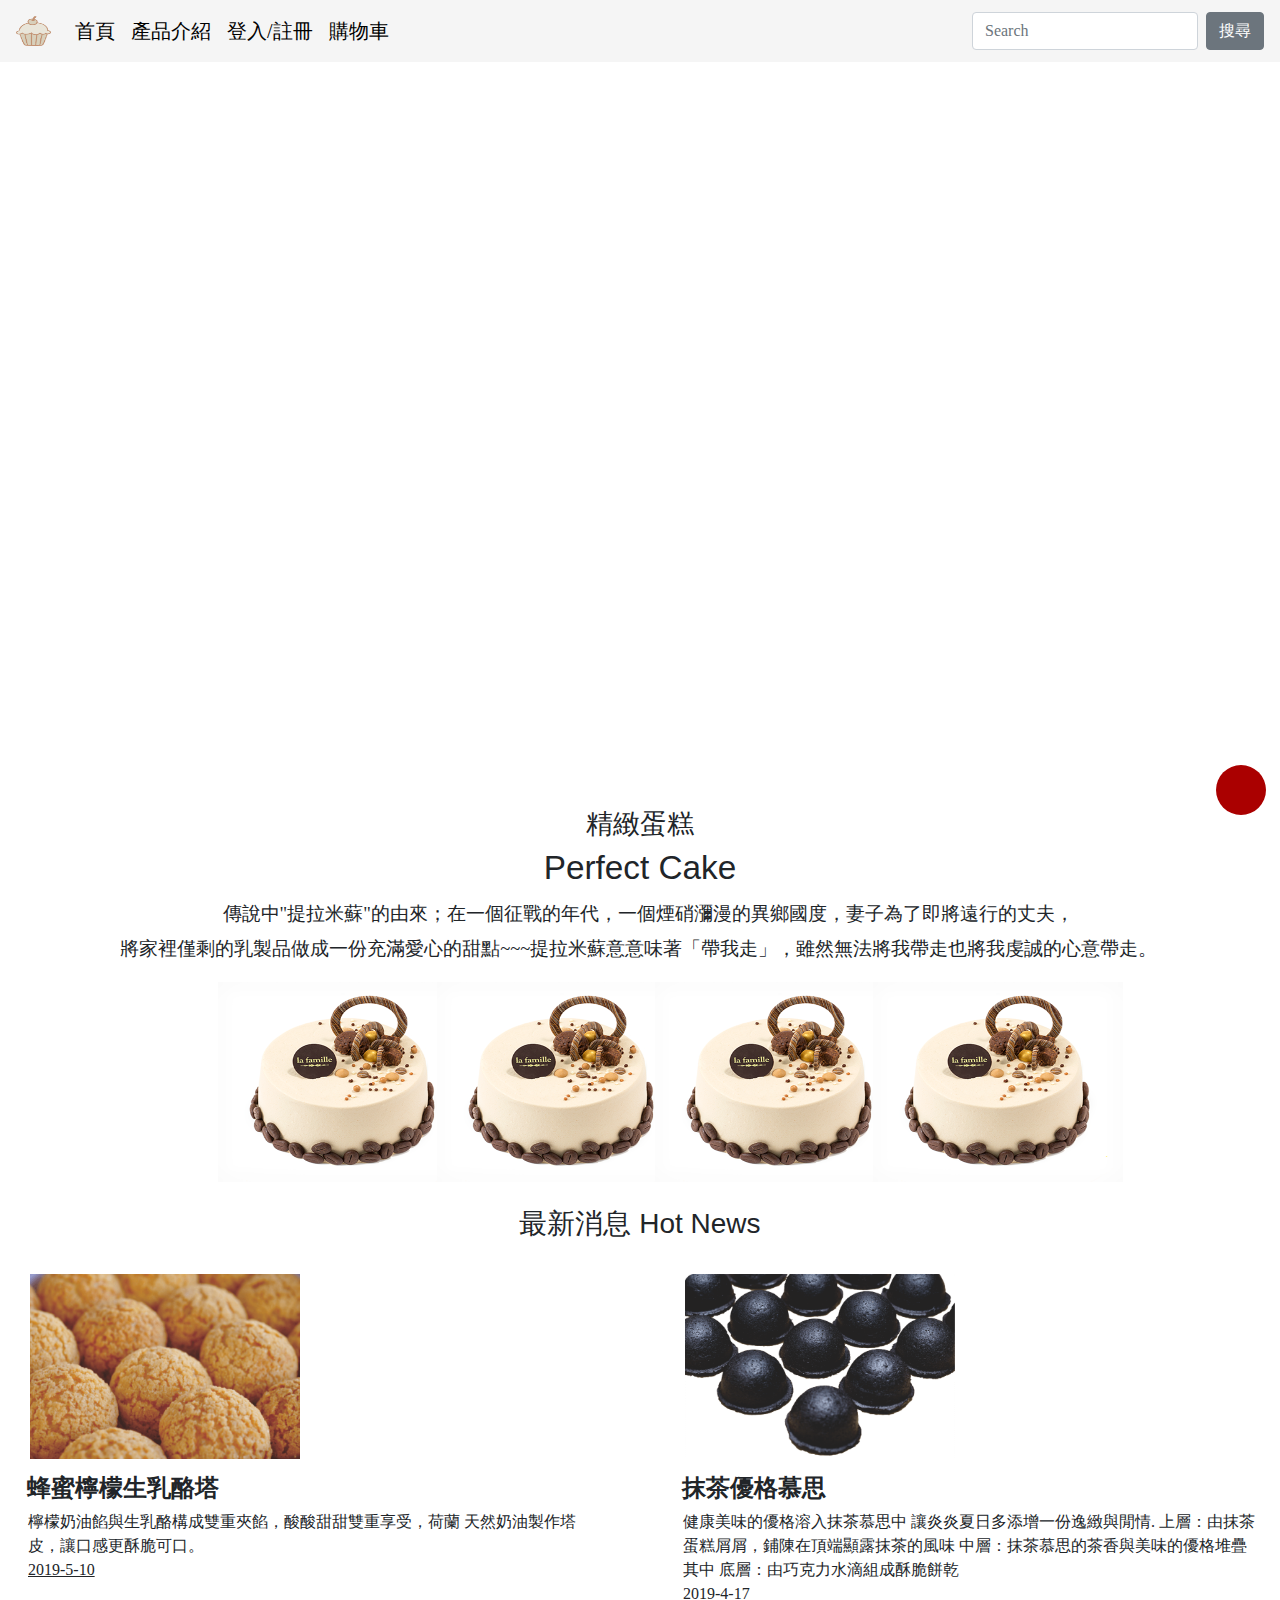
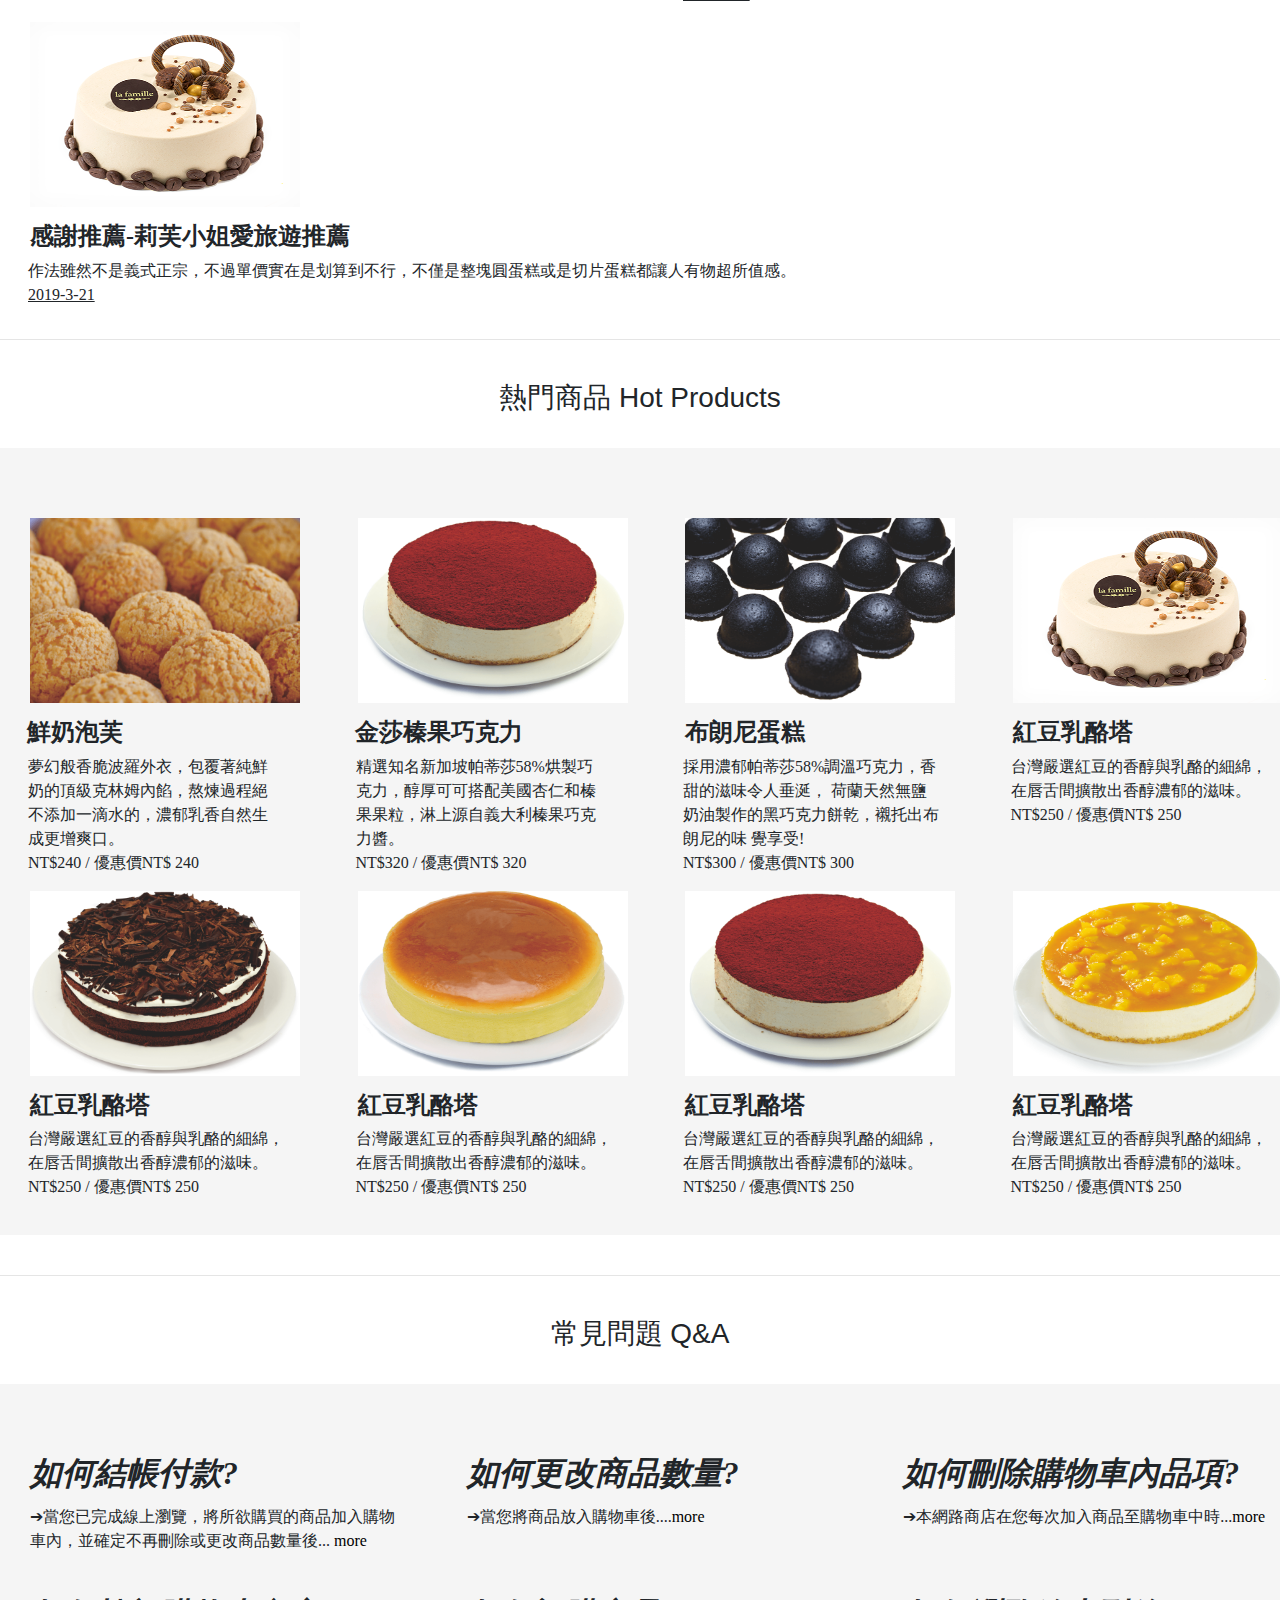
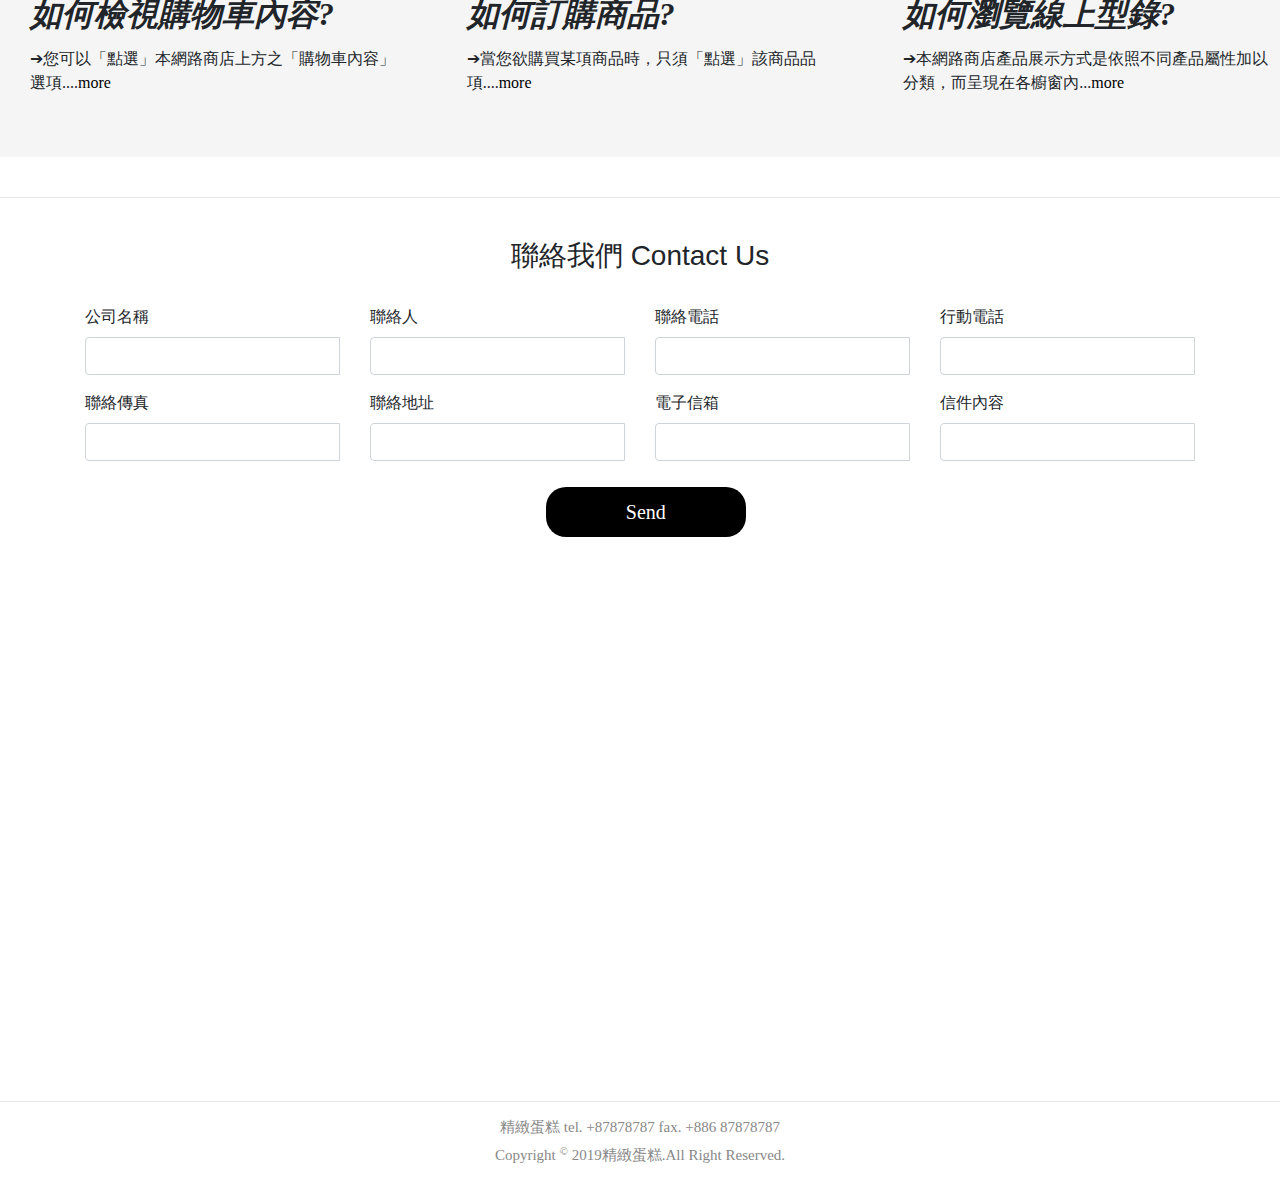
<file: index.html>
<! doctype html>
    <html>

    <head>
        <title>106AC1016</title>
        <meta charset="utf-8">
        <meta name="viewport" content="width=device-width, initial-scale=1">
        <link rel="stylesheet" href="https://use.fontawesome.com/releases/v5.8.2/css/all.css" integrity="sha384-oS3vJWv+0UjzBfQzYUhtDYW+Pj2yciDJxpsK1OYPAYjqT085Qq/1cq5FLXAZQ7Ay" crossorigin="anonymous">
        <script src="https://ajax.googleapis.com/ajax/libs/jquery/3.4.0/jquery.min.js"></script>
        <script src="https://maxcdn.bootstrapcdn.com/bootstrap/4.3.1/js/bootstrap.min.js"></script>
        <link rel="stylesheet" href="css/starter-template.css">
        <link rel="stylesheet" href="css/style.css">
        <link rel="stylesheet" href="https://stackpath.bootstrapcdn.com/bootstrap/4.3.1/css/bootstrap.min.css" integrity="sha384-ggOyR0iXCbMQv3Xipma34MD+dH/1fQ784/j6cY/iJTQUOhcWr7x9JvoRxT2MZw1T" crossorigin="anonymous">
        <link rel="stylesheet" href="css/bootstrap.min.css">
    </head>

    <style>

    </style>

    <body>


        <nav class="navbar navbar-expand-md navbar-dark bg-dark fixed-top">
            <a class="navbar-brand" href="index.html"><img src="img/cake_logo3.png" class="img2"></a>
            <button class="navbar-toggler" type="button" data-toggle="collapse" data-target="#navbarsExampleDefault" aria-controls="navbarsExampleDefault" aria-expanded="false" aria-label="Toggle navigation">
                <i class="fas fa-bars"></i>
            </button>

            <div class="collapse navbar-collapse" id="navbarsExampleDefault">
                <ul class="navbar-nav mr-auto ">
                    <li class="nav-item active">
                        <a class="nav-link" href="index.html">首頁</a>
                    </li>
                    
                    <li class="nav-item">
                        <a class="nav-link" href="page4.html">產品介紹</a>
                    </li>
                    <li class="nav-item">
                        <a class="nav-link" href="page2.html">登入/註冊</a>
                    </li>
                     <li class="nav-item">
                        <a class="nav-link" href="page3.html">購物車</a>
                    </li>
                </ul>
                <form class="form-inline my-2 my-lg-0">
                    <input class="form-control mr-sm-2" type="text" placeholder="Search" aria-label="Search">
                    <button class="btn btn-secondary my-2 my-sm-0" type="submit">搜尋</button>
                </form>
            </div>
        </nav>

        <div class="row">
            <div class="col-0 col-xs-3 col-sm-3 col-lg-0">

            </div>
            <div class="col-12 col-xs-6 col-sm-6 col-lg-0">
                <img src="img/Logo_00.png" class="img1">

            </div>
            <div class="col-0 col-xs-3 col-sm-3 col-lg-0">

            </div>
        </div>
        <hr />

        <div class="coverflow">
            <a href="index.html"><img src="img/ad1.png" width="100%" height="220"></a>
            <a href="index.html"><img src="img/ad2.png" width="100%" height="220"></a>
            <a href="index.html"><img src="img/ad3.png" width="100%" height="220"></a>
        </div>



        <div class="text01">
            <h1>精緻蛋糕</h1>
            <h2>Perfect Cake</h2>
            <p>&nbsp;&nbsp;&nbsp;&nbsp;&nbsp;傳說中"提拉米蘇"的由來；在一個征戰的年代，一個煙硝瀰漫的異鄉國度，妻子為了即將遠行的丈夫，<br>&nbsp;將家裡僅剩的乳製品做成一份充滿愛心的甜點~~~提拉米蘇意意味著「帶我走」，雖然無法將我帶走也將我虔誠的心意帶走。</p>
        </div>

        <div class="container_fluid">
            <div class="row row_001">
                <div class="col-xs-0 col-sm-0 col-lg-2"></div>
                <div class="col-6 col-sm-4 col-lg-2"><img src="img/cake_02.png" width="250" height="200"></div>
                <div class="col-6 col-sm-4 col-lg-2"><img src="img/cake_02.png" width="250" height="200"></div>
                <div class="col-6 col-sm-4 col-lg-2"><img src="img/cake_02.png" width="250" height="200"></div>
                <div class="col-6 col-sm-0 col-lg-2"><img src="img/cake_02.png" width="250" height="200"></div>
                <div class="col-0 col-sm-0 col-lg-0"></div>
            </div>
        </div>
        <div class="text02">
            <h1>最新消息 Hot News</h1>

        </div>
        <div class="container_fluid">
            <div class="row">
                <div class="col-xs-0 col-sm-0 col-lg-0"></div>
                <div class="col-6 col-sm-4 col-lg-6 grid01"><a href="index.html"><img src="img/cake_03.png" width="220" height="180"></a>
                    <h3>&nbsp;&nbsp;蜂蜜檸檬生乳酪塔</h3>
                    <p>檸檬奶油餡與生乳酪構成雙重夾餡，酸酸甜甜雙重享受，荷蘭 天然奶油製作塔皮，讓口感更酥脆可口。<br><u>2019-5-10</u></p>
                </div>
                <div class="col-6 col-sm-4 col-lg-6 grid02"><a href="index.html"><img src="img/cake_04.png" width="220" height="180"></a>
                    <h3>&nbsp;&nbsp;抹茶優格慕思</h3>
                    <p>健康美味的優格溶入抹茶慕思中 讓炎炎夏日多添增一份逸緻與閒情. 上層：由抹茶蛋糕屑屑，鋪陳在頂端顯露抹茶的風味 中層：抹茶慕思的茶香與美味的優格堆疊其中 底層：由巧克力水滴組成酥脆餅乾<br><u>2019-4-17</u></p>
                </div>
                <div class="col-6 col-sm-4 col-lg-12 grid03"><a href="index.html"><img src="img/cake_02.png" width="220" height="180"></a>
                    <h3>感謝推薦-莉芙小姐愛旅遊推薦</h3>
                    <p>作法雖然不是義式正宗，不過單價實在是划算到不行，不僅是整塊圓蛋糕或是切片蛋糕都讓人有物超所值感。<br><u>2019-3-21</u></p>
                </div>
                <div class="col-6 col-sm-0 col-lg-0 grid03"></div>

            </div>
        </div>
        <hr />
        <div class="text02">
            <h1>熱門商品 Hot Products</h1>

        </div>

        <div class="container_fluid fluid_01">
            <div class="row row_01">
                <div class="col-xs-0 col-sm-0 col-lg-0"></div>

                <div class="col-12 col-sm-6   col-lg-3 grid01"><a href="index.html"><img src="img/cake_03.png" width="450" height="350"></a>
                    <h3>&nbsp;&nbsp;鮮奶泡芙</h3>
                    <p>夢幻般香脆波羅外衣，包覆著純鮮奶的頂級克林姆內餡，熬煉過程絕不添加一滴水的，濃郁乳香自然生成更增爽口。<br>NT$240 / 優惠價NT$ 240</p>
                </div>
                <div class="col-12 col-sm-6  col-lg-3 grid02"><a href="index.html"><img src="img/cake_05.png" width="450" height="350"></a>
                    <h3>&nbsp;&nbsp;金莎榛果巧克力</h3>
                    <p>精選知名新加坡帕蒂莎58%烘製巧克力，醇厚可可搭配美國杏仁和榛果果粒，淋上源自義大利榛果巧克力醬。<br>NT$320 / 優惠價NT$ 320</p>
                </div>
                <div class="col-12 col-sm-6   col-lg-3 grid03"><a href="index.html"><img src="img/cake_04.png" width="450" height="350"></a>
                    <h3>布朗尼蛋糕</h3>
                    <p>採用濃郁帕蒂莎58%調溫巧克力，香甜的滋味令人垂涎， 荷蘭天然無鹽奶油製作的黑巧克力餅乾，襯托出布朗尼的味 覺享受!<br>NT$300 / 優惠價NT$ 300</p>
                </div>
                <div class="col-12 col-sm-6 col-lg-3 grid04"><a href="index.html"><img src="img/cake_02.png" width="450" height="350"></a>
                    <h3>紅豆乳酪塔</h3>
                    <p>台灣嚴選紅豆的香醇與乳酪的細綿，在唇舌間擴散出香醇濃郁的滋味。<br>NT$250 / 優惠價NT$ 250</p>
                </div>

                <div class="col-12 col-sm-6 col-lg-3 grid04"><a href="index.html"><img src="img/cake_06.png" width="450" height="350"></a>
                    <h3>紅豆乳酪塔</h3>
                    <p>台灣嚴選紅豆的香醇與乳酪的細綿，在唇舌間擴散出香醇濃郁的滋味。<br>NT$250 / 優惠價NT$ 250</p>
                </div>
                <div class="col-12 col-sm-6 col-lg-3 grid04"><a href="index.html"><img src="img/cake_07.png" width="450" height="350"></a>
                    <h3>紅豆乳酪塔</h3>
                    <p>台灣嚴選紅豆的香醇與乳酪的細綿，在唇舌間擴散出香醇濃郁的滋味。<br>NT$250 / 優惠價NT$ 250</p>
                </div>
                <div class="col-12 col-sm-6 col-lg-3 grid04"><a href="index.html"><img src="img/cake_08.png" width="450" height="350"></a>
                    <h3>紅豆乳酪塔</h3>
                    <p>台灣嚴選紅豆的香醇與乳酪的細綿，在唇舌間擴散出香醇濃郁的滋味。<br>NT$250 / 優惠價NT$ 250</p>
                </div>
                <div class="col-12 col-sm-6 col-lg-3 grid04"><a href="index.html"><img src="img/cake_09.png" width="450" height="350"></a>
                    <h3>紅豆乳酪塔</h3>
                    <p>台灣嚴選紅豆的香醇與乳酪的細綿，在唇舌間擴散出香醇濃郁的滋味。<br>NT$250 / 優惠價NT$ 250</p>
                </div>
            </div>
        </div>
        <br>
        <hr />
        <div class="text03">
            <h1>常見問題 Q&amp;A</h1>

        </div>
        <div class="container_fluid fluid_01">
            <div class="row">
                <div class="col-xs-12 col-sm-6 col-lg-4 grid_QA">
                    <h2>如何結帳付款?</h2>
                    <p>&#10132;當您已完成線上瀏覽，將所欲購買的商品加入購物車內，並確定不再刪除或更改商品數量後... <a href="index.html">more</a>
                        <p>

                </div>
                <div class="col-xs-12 col-sm-6 col-lg-4 grid_QA">
                    <h2>如何更改商品數量?</h2>
                    <p>&#10132;當您將商品放入購物車後....<a href="index.html">more</a>
                        <p>
                </div>
                <div class="col-xs-12 col-sm-6 col-lg-4 grid_QA">
                    <h2>如何刪除購物車內品項?</h2>
                    <p>&#10132;本網路商店在您每次加入商品至購物車中時...<a href="index.html">more</a>
                        <p>
                </div>
                <div class="col-xs-12 col-sm-6 col-lg-4 grid_QA">
                    <h2>如何檢視購物車內容?</h2>
                    <p>&#10132;您可以「點選」本網路商店上方之「購物車內容」選項....<a href="index.html">more</a>
                        <p>
                </div>
                <div class="col-xs-12 col-sm-6 col-lg-4 grid_QA">
                    <h2>如何訂購商品?</h2>
                    <p>&#10132;當您欲購買某項商品時，只須「點選」該商品品項....<a href="index.html">more</a>
                        <p>
                </div>
                <div class="col-xs-12 col-sm-6 col-lg-4 grid_QA">
                    <h2>如何瀏覽線上型錄?</h2>
                    <p>&#10132;本網路商店產品展示方式是依照不同產品屬性加以分類，而呈現在各櫥窗內...<a href="index.html">more</a>
                        <p>
                </div>
            </div>
        </div>
        <a href="page3.html"><i class="fas fa-shopping-cart"></i></a>
        <br>
        <hr />
        <div class="text03">
            <h1>聯絡我們 Contact Us</h1>
        </div>


        <div class="container  fluid_02">
            <div class="row row_02">
                <div class="col-12 col-sm-6 col-lg-3 grid_001">

                    <div class="mb-3">
                        <label for="username">公司名稱</label>
                        <div class="input-group">

                            <input type="text" class="form-control" id="username" placeholder="" required>
                            <div class="invalid-feedback" style="width: 100%;">
                            </div>
                        </div>
                    </div>

                </div>

                <div class="col-12 col-sm-6 col-lg-3 grid_001">
                    <div class="mb-3">
                        <label for="username">聯絡人</label>
                        <div class="input-group">

                            <input type="text" class="form-control" id="username" placeholder="" required>
                            <div class="invalid-feedback" style="width: 100%;">
                            </div>
                        </div>
                    </div>
                </div>
                <div class="col-12 col-sm-6 col-lg-3 grid_001">
                    <div class="mb-3">
                        <label for="username">聯絡電話</label>
                        <div class="input-group">

                            <input type="text" class="form-control" id="username" placeholder="" required>
                            <div class="invalid-feedback" style="width: 100%;">
                            </div>
                        </div>
                    </div>
                </div>
                <div class="col-12 col-sm-6 col-lg-3 grid_001">
                    <div class="mb-3">
                        <label for="username">行動電話</label>
                        <div class="input-group">

                            <input type="text" class="form-control" id="username" placeholder="" required>
                            <div class="invalid-feedback" style="width: 100%;">
                            </div>
                        </div>
                    </div>
                </div>
                 <div class="col-12 col-sm-6 col-lg-3 grid_001">
                    <div class="mb-3">
                        <label for="username">聯絡傳真</label>
                        <div class="input-group">

                            <input type="text" class="form-control" id="username" placeholder="" required>
                            <div class="invalid-feedback" style="width: 100%;">
                            </div>
                        </div>
                    </div>
                </div>
                 <div class="col-12 col-sm-6 col-lg-3 grid_001">
                    <div class="mb-3">
                        <label for="username">聯絡地址</label>
                        <div class="input-group">

                            <input type="text" class="form-control" id="username" placeholder="" required>
                            <div class="invalid-feedback" style="width: 100%;">
                            </div>
                        </div>
                    </div>
                </div>
                 <div class="col-12 col-sm-6 col-lg-3 grid_001">
                    <div class="mb-3">
                        <label for="username">電子信箱</label>
                        <div class="input-group">

                            <input type="text" class="form-control" id="username" placeholder="" required>
                            <div class="invalid-feedback" style="width: 100%;">
                            </div>
                        </div>
                    </div>
                </div>
                 <div class="col-12 col-sm-6 col-lg-3 grid_001">
                    <div class="mb-3">
                        <label for="username">信件內容</label>
                        <div class="input-group">

                            <input type="text" class="form-control" id="username" placeholder="" required>
                            <div class="invalid-feedback" style="width: 100%;">
                            </div>
                        </div>
                    </div>
                </div>
            </div>
        </div>

        <div class="row">
            <div class="col-0 col-xs-2 col-sm-5 col-lg-5 grid_100">
            </div>
             <div class="col-12 col-xs-4 col-sm-4 col-lg-3 grid_100">
        <div class ="button1">
        <input type="button" value="Send" name="按鈕名稱" style="width:200px;height:50px;">
                 </div>
        </div>
            <div class="col-0 col-xs-6 col-sm-3 col-lg-4 grid_100">
            </div>
            </div>
        <br>
        <br>
        <iframe width='100%' height='500' frameborder='0' scrolling='no' marginheight='0' marginwidth='0' src='https://maps.google.com.tw/maps?f=q&hl=zh-TW&geocode=&q=台北市新生南路三段90號&z=16&output=embed&t='></iframe>
<br>
        <hr/>
        <div class="text05">
        <h1> 精緻蛋糕 tel. +87878787 fax. +886 87878787</h1>
            <p>Copyright <sup>&copy;</sup> 2019精緻蛋糕.All Right Reserved.</p>
        </div>
    </body>

    </html>
</file>
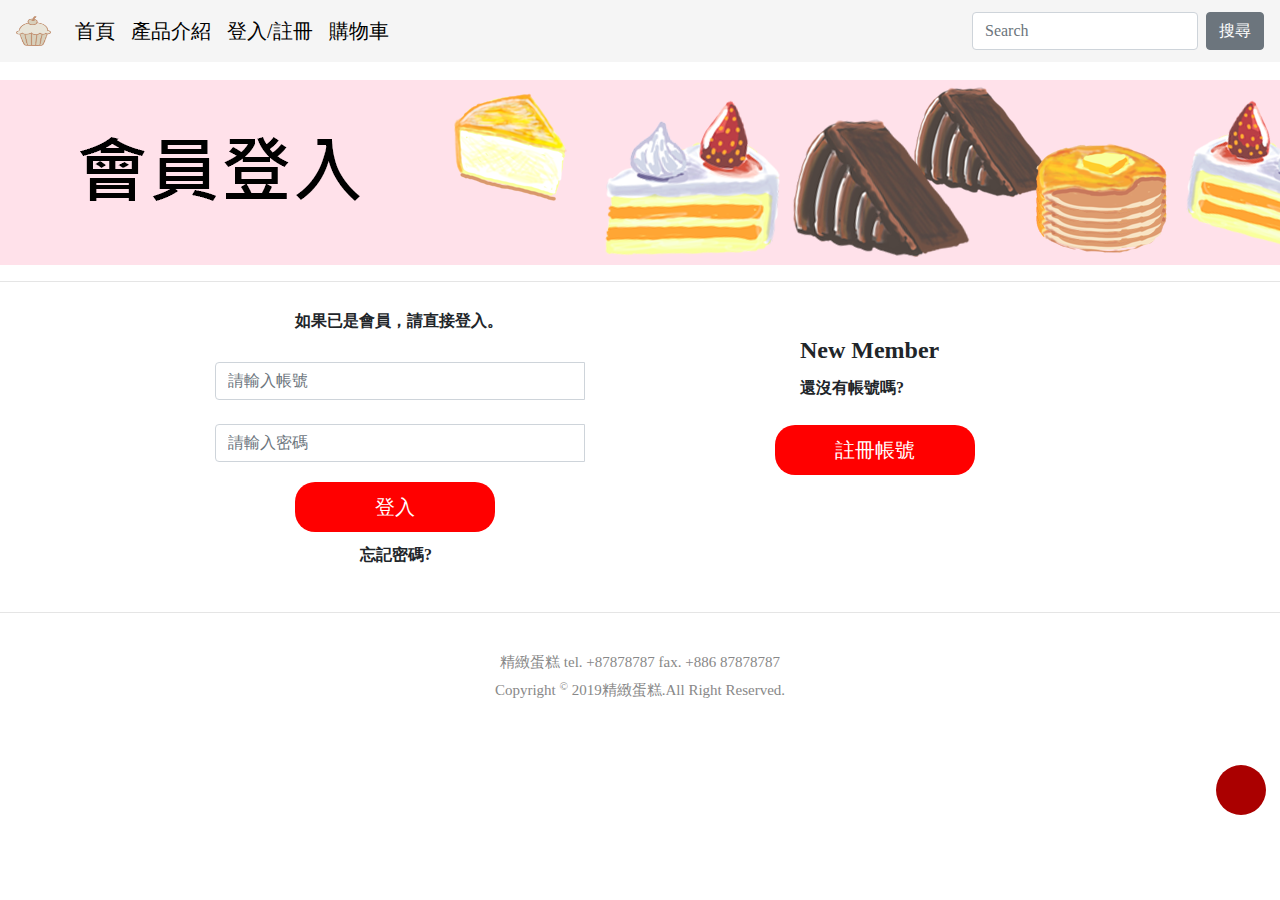
<file: page2.html>
<! doctype html>
    <html>

    <head>
    <title>106AC1016</title>
    <meta charset="utf-8">
    <meta name="viewport" content="width=device-width, initial-scale=1">
    <link rel="stylesheet" href="https://use.fontawesome.com/releases/v5.8.2/css/all.css" integrity="sha384-oS3vJWv+0UjzBfQzYUhtDYW+Pj2yciDJxpsK1OYPAYjqT085Qq/1cq5FLXAZQ7Ay" crossorigin="anonymous">
    <script src="https://ajax.googleapis.com/ajax/libs/jquery/3.4.0/jquery.min.js"></script>
    <script src="https://maxcdn.bootstrapcdn.com/bootstrap/4.3.1/js/bootstrap.min.js"></script>
    <link rel="stylesheet" href="css/starter-template.css">
    <link rel="stylesheet" href="css/style.css">
    <link rel="stylesheet" href="https://stackpath.bootstrapcdn.com/bootstrap/4.3.1/css/bootstrap.min.css" integrity="sha384-ggOyR0iXCbMQv3Xipma34MD+dH/1fQ784/j6cY/iJTQUOhcWr7x9JvoRxT2MZw1T" crossorigin="anonymous">
    <link rel="stylesheet" href="css/bootstrap.min.css">
    <link rel="stylesheet" href="css/form-validation.css">
    <script src="css/form-validation.js"></script>

</head>

<style>

</style>

<body>
    <nav class="navbar navbar-expand-md navbar-dark bg-dark fixed-top">
        <a class="navbar-brand" href="index.html"><img src="img/cake_logo3.png" class="img2"></a>
        <button class="navbar-toggler" type="button" data-toggle="collapse" data-target="#navbarsExampleDefault" aria-controls="navbarsExampleDefault" aria-expanded="false" aria-label="Toggle navigation">
            <i class="fas fa-bars"></i>
        </button>

        <div class="collapse navbar-collapse" id="navbarsExampleDefault">
           <ul class="navbar-nav mr-auto ">
                    <li class="nav-item active">
                        <a class="nav-link" href="index.html">首頁</a>
                    </li>
                    
                    <li class="nav-item">
                        <a class="nav-link" href="page4.html">產品介紹</a>
                    </li>
                    <li class="nav-item">
                        <a class="nav-link" href="page2.html">登入/註冊</a>
                    </li>
                     <li class="nav-item">
                        <a class="nav-link" href="page3.html">購物車</a>
                    </li>
                </ul>
            <form class="form-inline my-2 my-lg-0">
                <input class="form-control mr-sm-2" type="text" placeholder="Search" aria-label="Search">
                <button class="btn btn-secondary my-2 my-sm-0" type="submit">搜尋</button>
            </form>
        </div>
    </nav>
    <div class="row">
        <div class="col-0 col-xs-3 col-sm-3 col-lg-0">

        </div>
        <div class="col-12 col-xs-6 col-sm-6 col-lg-0">
            <img src="img/Logo_00.png" class="img1">

        </div>
        <div class="col-0 col-xs-3 col-sm-3 col-lg-12">
        </div>
    </div>
    <img src="img/member.png" class="img20_logo_01">
    <hr />
    <div class="container">
        <div class="row row_10">
            <div class="col-0 col-xs-6 col-sm-12 col-lg-6 logo_in">
                <h1>如果已是會員，請直接登入。</h1>
                <br>

                <div class="input-group group_01">

                    <input type="text" class="form-control" id="username" placeholder="請輸入帳號" required>
                    <div class="invalid-feedback" style="width: 100%;">
                    </div>
                </div>
                <br>
                <div class="input-group group_01">

                    <input type="text" class="form-control" id="username" placeholder="請輸入密碼" required>
                    <div class="invalid-feedback" style="width: 100%;">
                    </div>
                </div>
         <div class ="button2">
        <input type="button" value="登入" name="按鈕名稱" style="width:200px;height:50px;">
                 </div>
               
                                <h2>忘記密碼?</h2>
                <hr class="hr01">
            </div>
            <div class="col-12 col-xs-6 col-sm-12 col-lg-6 logo_in">
                <h3>New Member</h3>
                   <h4>還沒有帳號嗎?</h4>
    <div class ="button2">
        <input type="button" value="註冊帳號" name="按鈕名稱" style="width:200px;height:50px;">
                 </div>

            </div>

            <div class="col-0 col-xs-6 col-sm-12 col-lg-0 logo_in">
                
            </div>
        </div>
    </div>
    <br>
        <hr/>
   



    <br>
        <div class="text05">
        <h1> 精緻蛋糕 tel. +87878787 fax. +886 87878787</h1>
            <p>Copyright <sup>&copy;</sup> 2019精緻蛋糕.All Right Reserved.</p>
    </div>
    <a href="page3.html"><i class="fas fa-shopping-cart"></i></a>
</body>
</html>
</file>
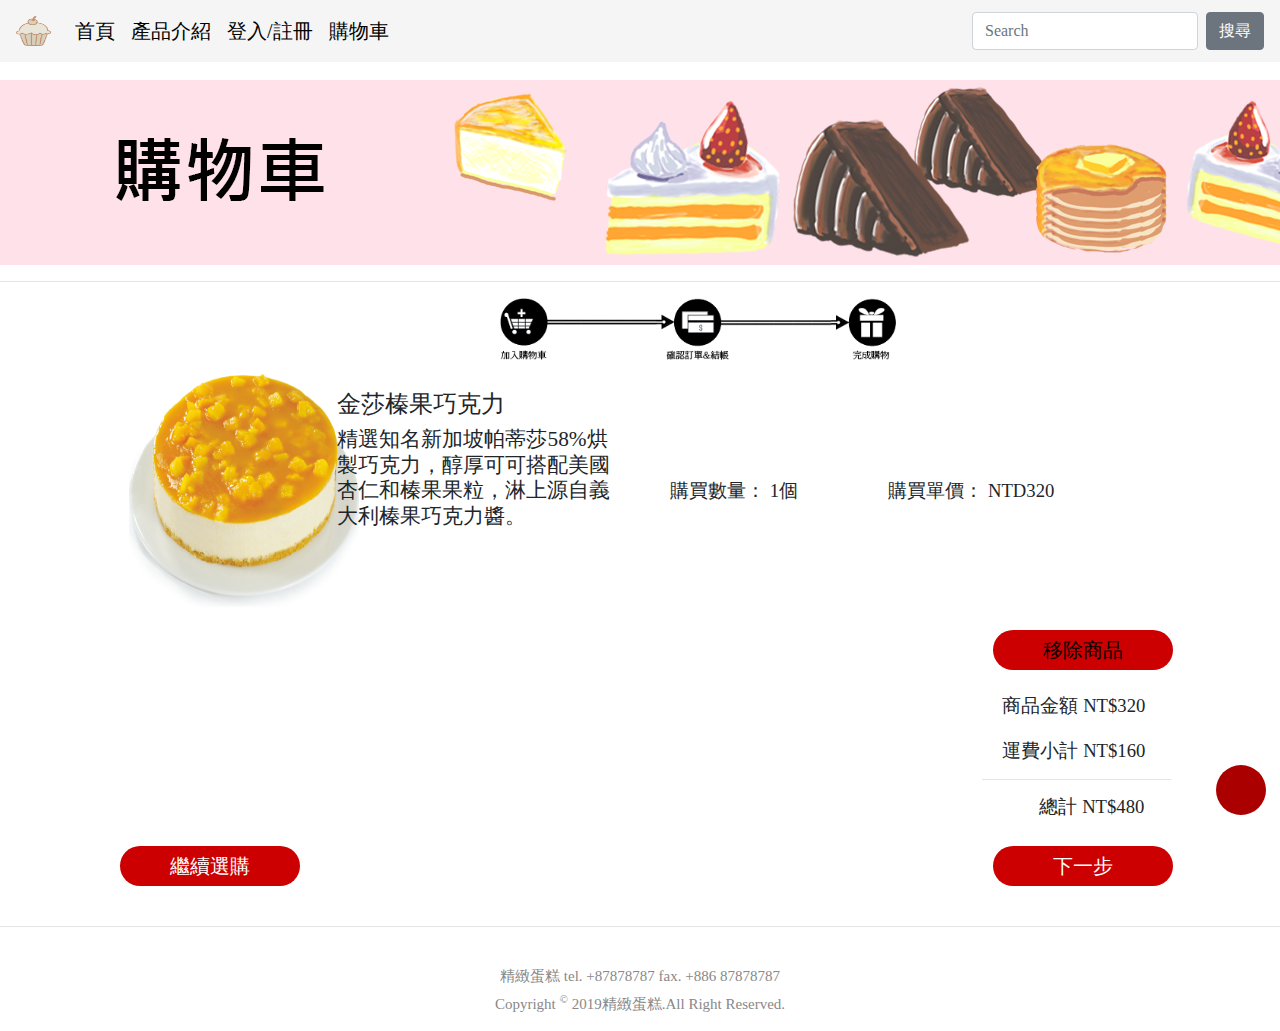
<file: page3.html>
<! doctype html>
    <html>

    <head>
        <title>106AC1016</title>
        <meta charset="utf-8">
        <meta name="viewport" content="width=device-width, initial-scale=1">
        <link rel="stylesheet" href="https://use.fontawesome.com/releases/v5.8.2/css/all.css" integrity="sha384-oS3vJWv+0UjzBfQzYUhtDYW+Pj2yciDJxpsK1OYPAYjqT085Qq/1cq5FLXAZQ7Ay" crossorigin="anonymous">
        <script src="https://ajax.googleapis.com/ajax/libs/jquery/3.4.0/jquery.min.js"></script>
        <script src="https://maxcdn.bootstrapcdn.com/bootstrap/4.3.1/js/bootstrap.min.js"></script>
        <link rel="stylesheet" href="css/starter-template.css">
        <link rel="stylesheet" href="css/style.css">
        <link rel="stylesheet" href="https://stackpath.bootstrapcdn.com/bootstrap/4.3.1/css/bootstrap.min.css" integrity="sha384-ggOyR0iXCbMQv3Xipma34MD+dH/1fQ784/j6cY/iJTQUOhcWr7x9JvoRxT2MZw1T" crossorigin="anonymous">
        <link rel="stylesheet" href="css/bootstrap.min.css">
        <link rel="stylesheet" href="css/form-validation.css">
        <script src="css/form-validation.js"></script>

    </head>

    <style>

    </style>

    <body>
        <nav class="navbar navbar-expand-md navbar-dark bg-dark fixed-top">
            <a class="navbar-brand" href="index.html"><img src="img/cake_logo3.png" class="img2"></a>
            <button class="navbar-toggler" type="button" data-toggle="collapse" data-target="#navbarsExampleDefault" aria-controls="navbarsExampleDefault" aria-expanded="false" aria-label="Toggle navigation">
                <i class="fas fa-bars"></i>
            </button>

            <div class="collapse navbar-collapse" id="navbarsExampleDefault">
                <ul class="navbar-nav mr-auto ">
                    <li class="nav-item active">
                        <a class="nav-link" href="index.html">首頁</a>
                    </li>
                   
                    <li class="nav-item">
                        <a class="nav-link" href="page4.html">產品介紹</a>
                    </li>
                    <li class="nav-item">
                        <a class="nav-link" href="page2.html">登入/註冊</a>
                    </li>
                    <li class="nav-item">
                        <a class="nav-link" href="page3.html">購物車</a>
                    </li>
                </ul>
                <form class="form-inline my-2 my-lg-0">
                    <input class="form-control mr-sm-2" type="text" placeholder="Search" aria-label="Search">
                    <button class="btn btn-secondary my-2 my-sm-0" type="submit">搜尋</button>
                </form>
            </div>
        </nav>
        <div class="row">
            <div class="col-0 col-xs-3 col-sm-3 col-lg-0">

            </div>
            <div class="col-12 col-xs-6 col-sm-6 col-lg-0">
                <img src="img/Logo_00.png" class="img1">

            </div>
            <div class="col-0 col-xs-3 col-sm-3 col-lg-12">
            </div>
        </div>
        <img src="img/shopping1.png" class="img20_logo_01">
        <hr />
        <div class="row row_100">
            <div class="col-0 col-xs-0 col-sm-0 col-lg-0">

            </div>
            <div class="col-12 col-xs-12 col-sm-12 col-lg-12">
                <img src="img/shopstop.png" class="img30_log_05">

            </div>
            <div class="col-12 col-xs-12 col-sm-12 col-lg-1">


            </div>
            <div class="col-12 col-xs-12 col-sm-3 col-lg-2">
                <img src="img/cake_09.png" class="img50_shop01">

            </div>
            <div class="col-12 col-xs-12 col-sm-3 col-lg-3 shop_10">
                <h5>金莎榛果巧克力</h5>
                <h4>精選知名新加坡帕蒂莎58%烘製巧克力，醇厚可可搭配美國杏仁和榛果果粒，淋上源自義大利榛果巧克力醬。</h4>
            </div>
            <div class="col-12 col-xs-12 col-sm-3 col-lg-2 shop_11">
                <h5>購買數量： 1個</h5>


            </div>
            <div class="col-12 col-xs-12 col-sm-3 col-lg-4 shop_12">
                <h5>購買單價： NTD320</h5>


            </div>

            <div class="col-12 col-xs-12 col-sm-3 col-lg-4">

            </div>
            <div class="col-12 col-xs-12 col-sm-3 col-lg-4">

            </div>
            <div class="col-12 col-xs-12 col-sm-3 col-lg-4">
                <div class="button2 design_02">
                    <input type="button" value="移除商品" name="按鈕名稱" style="width:180px;height:40px;">
                </div>

            </div>
            <div class="col-4 col-xs-12 col-sm-3 col-lg-4">
                
                </div>
        <div class="col-3 col-xs-12 col-sm-3 col-lg-5 ">
                
                </div>
             <div class="col-5 col-xs-12 col-sm-3 col-lg-2 shop_13">
                <h4>商品金額 NT$320<br><br>運費小計 NT$160</h4>
                 <hr/>
                 <h5>總計 NT$480</h5>
                </div>
             <div class="col-0 col-xs-12 col-sm-3 col-lg-1 ">
                
                </div>
            
            <div class="col-12 col-xs-4 col-sm-4 col-lg-4 ">
                 <div class="button2 design">
                    <input type="button" value="繼續選購" name="按鈕名稱" style="width:180px;height:40px;">
                </div>
                </div>
             <div class="col-12 col-xs-4 col-sm-4 col-lg-4 ">
                 
                </div>
            <div class="col-12 col-xs-4 col-sm-4 col-lg-4 ">
                 <div class="button2 design">
                    <input type="button" value="下一步" name="按鈕名稱" style="width:180px;height:40px;">
                </div>
                </div>
            </div>
        


        <br>
        <hr />




        <br>
        <div class="text05">
            <h1> 精緻蛋糕 tel. +87878787 fax. +886 87878787</h1>
            <p>Copyright <sup>&copy;</sup> 2019精緻蛋糕.All Right Reserved.</p>
        </div>
        <a href="page3.html"><i class="fas fa-shopping-cart"></i></a>
    </body>

    </html>
</file>
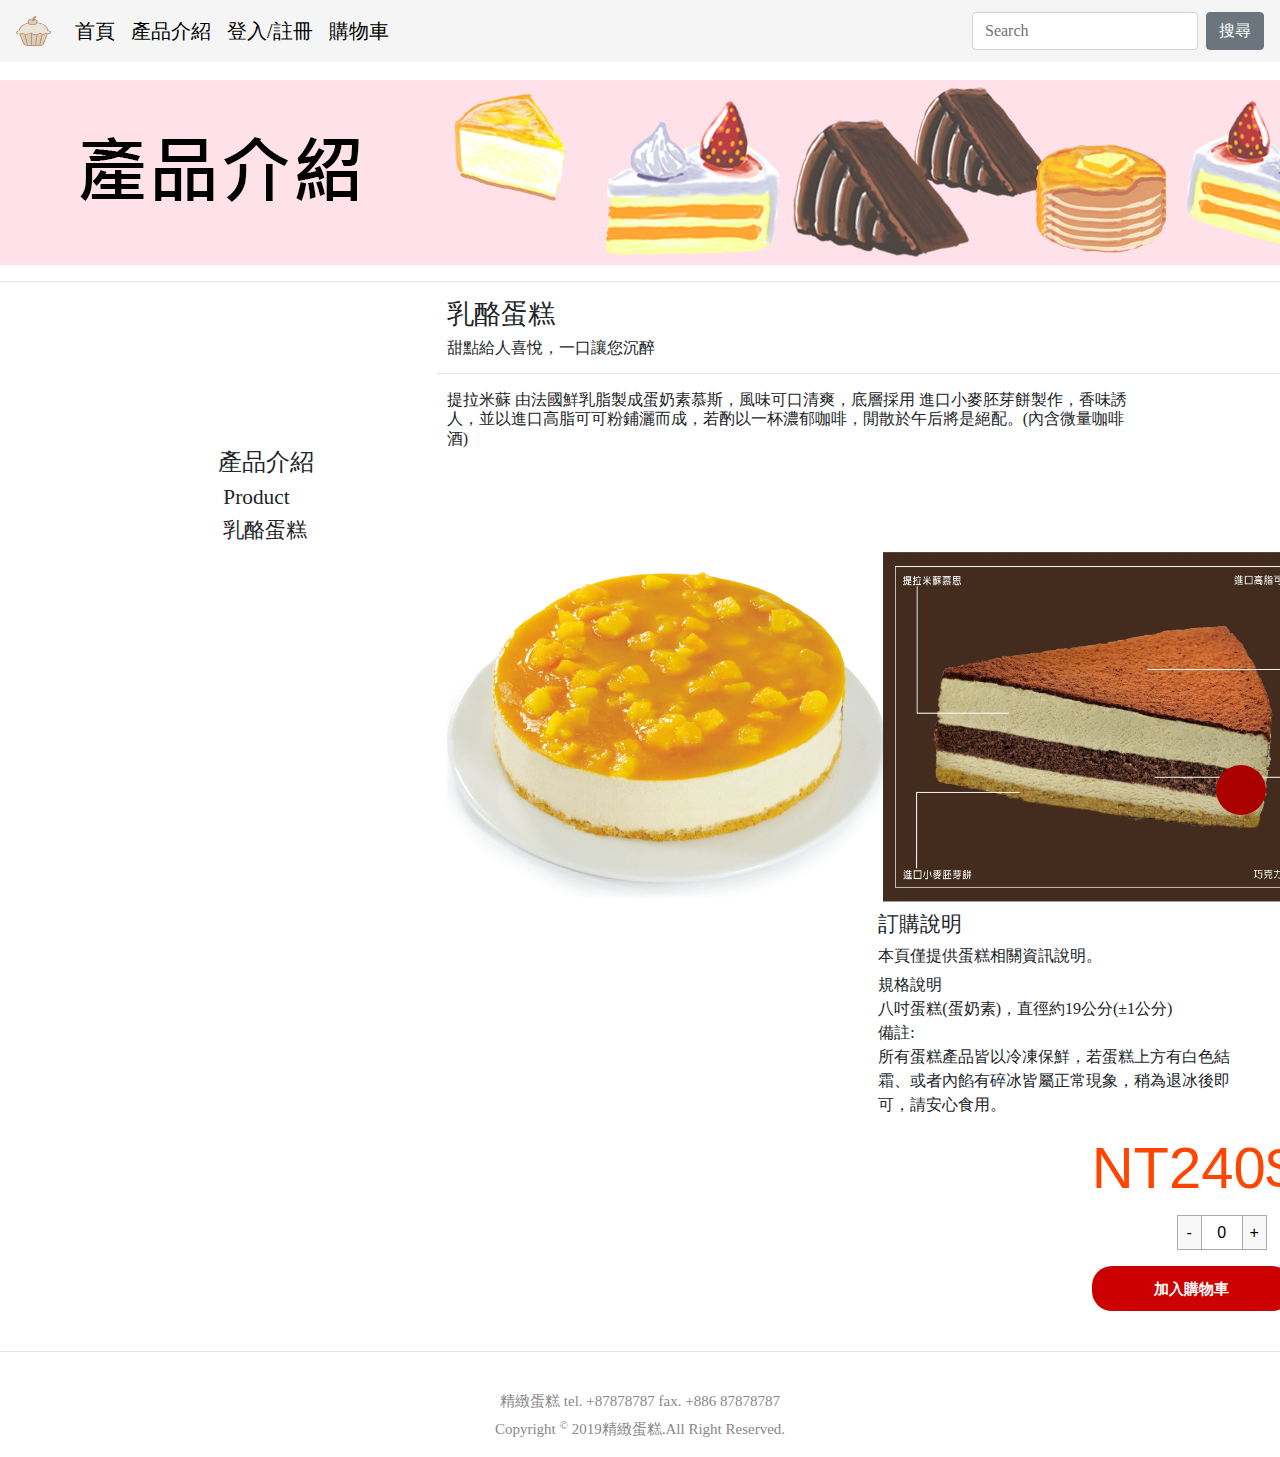
<file: page4.html>
<! doctype html>
    <html>

    <head>
    <title>106AC1016</title>
    <meta charset="utf-8">
    <meta name="viewport" content="width=device-width, initial-scale=1">
    <link rel="stylesheet" href="https://use.fontawesome.com/releases/v5.8.2/css/all.css" integrity="sha384-oS3vJWv+0UjzBfQzYUhtDYW+Pj2yciDJxpsK1OYPAYjqT085Qq/1cq5FLXAZQ7Ay" crossorigin="anonymous">
    <script src="https://ajax.googleapis.com/ajax/libs/jquery/3.4.0/jquery.min.js"></script>
    <script src="https://maxcdn.bootstrapcdn.com/bootstrap/4.3.1/js/bootstrap.min.js"></script>
    <link rel="stylesheet" href="css/starter-template.css">
    <link rel="stylesheet" href="css/style.css">
    <link rel="stylesheet" href="https://stackpath.bootstrapcdn.com/bootstrap/4.3.1/css/bootstrap.min.css" integrity="sha384-ggOyR0iXCbMQv3Xipma34MD+dH/1fQ784/j6cY/iJTQUOhcWr7x9JvoRxT2MZw1T" crossorigin="anonymous">
    <link rel="stylesheet" href="css/bootstrap.min.css">
    <link rel="stylesheet" href="css/form-validation.css">
    <script src="css/form-validation.js"></script>
 <script src="JS/js2.js"></script>
</head>

<style>

</style>

<body>
    <nav class="navbar navbar-expand-md navbar-dark bg-dark fixed-top">
        <a class="navbar-brand" href="index.html"><img src="img/cake_logo3.png" class="img2"></a>
        <button class="navbar-toggler" type="button" data-toggle="collapse" data-target="#navbarsExampleDefault" aria-controls="navbarsExampleDefault" aria-expanded="false" aria-label="Toggle navigation">
            <i class="fas fa-bars"></i>
        </button>

        <div class="collapse navbar-collapse" id="navbarsExampleDefault">
           <ul class="navbar-nav mr-auto ">
                    <li class="nav-item active">
                        <a class="nav-link" href="index.html">首頁</a>
                    </li>
                   
                    <li class="nav-item">
                        <a class="nav-link" href="page4.html">產品介紹</a>
                    </li>
                    <li class="nav-item">
                        <a class="nav-link" href="page2.html">登入/註冊</a>
                    </li>
                     <li class="nav-item">
                        <a class="nav-link" href="page3.html">購物車</a>
                    </li>
                </ul>
            <form class="form-inline my-2 my-lg-0">
                <input class="form-control mr-sm-2" type="text" placeholder="Search" aria-label="Search">
                <button class="btn btn-secondary my-2 my-sm-0" type="submit">搜尋</button>
            </form>
        </div>
    </nav>
     <div class="row">
        <div class="col-0 col-xs-3 col-sm-3 col-lg-0">

        </div>
        <div class="col-12 col-xs-6 col-sm-6 col-lg-0">
            <img src="img/Logo_00.png" class="img1">

        </div>
        <div class="col-0 col-xs-3 col-sm-3 col-lg-12">
        </div>
    </div>
    <img src="img/prdouct.png" class="img20_logo_01">
    <hr />
    
    
     <div class="row  row_007">
         <div class="col-4 col-xs-4 col-sm-4 col-lg-2">
        

        </div>
        <div class="col-4 col-xs-4 col-sm-4 col-lg-2 product_01">
    <h4>產品介紹</h4> 
            <h5>Product</h5>
            <h5>乳酪蛋糕</h5>
            <hr class="hr_001">
        </div>
        
        <div class="col-4 col-xs-4 col-sm-4 col-lg-8 product_03">
            <h4>乳酪蛋糕</h4>
             <h5>甜點給人喜悅，一口讓您沉醉</h5>
             <hr/>
               <h5>提拉米蘇
由法國鮮乳脂製成蛋奶素慕斯，風味可口清爽，底層採用 進口小麥胚芽餅製作，香味誘人，並以進口高脂可可粉鋪灑而成，若酌以一杯濃郁咖啡，閒散於午后將是絕配。(內含微量咖啡酒)</h5>
        </div>
         
          <div class="col-12 col-xs-0 col-sm-0 col-lg-0 product_04">
            <h4>乳酪蛋糕</h4>
             <h5>甜點給人喜悅，一口讓您沉醉</h5>
             <hr/>

              <h5>提拉米蘇
由法國鮮乳脂製成蛋奶素慕斯，風味可口清爽，底層採用 進口小麥胚芽餅製作，香味誘人，並以進口高脂可可粉鋪灑而成，若酌以一杯濃郁咖啡，閒散於午后將是絕配。(內含微量咖啡酒)</h5>
        </div>
         </div>
         
     <div class="row  row_111">
          <div class="col-12 col-xs-0 col-sm-0 col-lg-4">
            
        </div>
         <div class="col-12 col-xs-0 col-sm-0 col-lg-4 product_05">
            <img src="img/cake_09.png" width="450" height="350">
        </div>
         <div class="col-12 col-xs-0 col-sm-0 col-lg-4 product_06">
            <img src="img/cake_007.jpg" width="450" height="350">
        </div>
         
         
    </div>
     <div class="row  row_1111">
          <div class="col-12 col-xs-0 col-sm-0 col-lg-4">
            
        </div>
         <div class="col-12 col-xs-0 col-sm-0 col-lg-4 ">
           
        </div>
         <div class="col-12 col-xs-0 col-sm-0 col-lg-4 product_08">
            <h4>訂購說明</h4>
             <h5>本頁僅提供蛋糕相關資訊說明。</h5>
             
              <p>規格說明<br>八吋蛋糕(蛋奶素)，直徑約19公分(±1公分)<br>備註:<br>所有蛋糕產品皆以冷凍保鮮，若蛋糕上方有白色結霜、或者內餡有碎冰皆屬正常現象，稍為退冰後即可，請安心食用。</p>
        </div>
         
         
    </div>
    <div class="row  row_1111">
          <div class="col-4 col-xs-4 col-sm-4 col-lg-2">
            
        </div>
         <div class="col-5 col-xs-4 col-sm-4 col-lg-8 ">
           
        </div>
         <div class="col-3 col-xs-4 col-sm-4 col-lg-2 product_09">
            <p>NT240$</p>
             <h5>NT240$</h5>
        </div>
    </div>
    
     <div class="row  row_1111">
          <div class="col-2 col-xs-4 col-sm-4 col-lg-2">
            
        </div>
          <div class="col-2 col-xs-4 col-sm-4 col-lg-8 ">
           
        </div>
         <div class="col-8 col-xs-4 col-sm-4 col-lg-2 ">
    <form id='myform' method='POST' action='#'>
    <label for=""></label><input type='button' value='-' class='qtyminus' field='quantity' /><input type='text' name='quantity' value='0' class='qty' /><input type='button' value='+' class='qtyplus' field='quantity' />
             </form>
               <div class ="button20">
        <input type="button" value="加入購物車" name="按鈕名稱" style="width:200px;height:45px;">
                 </div>
              </div>
          </div>
    
    
    
    
    
    <br>
        <hr/>
   



    <br>
        <div class="text05">
        <h1> 精緻蛋糕 tel. +87878787 fax. +886 87878787</h1>
            <p>Copyright <sup>&copy;</sup> 2019精緻蛋糕.All Right Reserved.</p>
    </div>
    <a href="page3.html"><i class="fas fa-shopping-cart"></i></a>
</body>
</html>
</file>
<file: css/starter-template.css>
body {
  padding-top: 4rem;
}
.starter-template {
  padding: 3rem 1.5rem;
  text-align: center;
}
</file>
<file: css/style.css>
* {
     box-sizing: border-box;
 }

 /* 邊框不列入寬度的預算*/
 body {
     padding: 0;
     margin: 0;
     font-family: Microsoft JhengHei;
 }

 /* 至頂 */

 .img1 {
     height: 250px;
     width: 350px;
     padding-top: 80px;
     padding-left: 100px;
 }

 .img2 {
     width: 35px;
     height: 30px;

 }

 i {
     color: black;
     width: 100%;
     height: 100%;
 }

 a {
     color: black !important;
 }

 .coverflow {
     padding-top: 5px;

     padding-left: 10px;
     position: relative;
 }

 .coverflow > a {
     display: block;
     position: absolute;
     top: 0;
     left: 0;
     opacity: 0;
     filter: alpha(opacity=0);
     /*當圖片數量增加，影片長度需更改，變為5s*圖片數量*/
     -webkit-animation: silder 15s linear infinite;
     animation: silder 15s linear infinite;
 }

 .coverflow > a > img {
     max-width: 100%;


 }

 /*動畫關鍵影格*/
 @-webkit-keyframes silder {
     15% {
         opacity: 1;
         filter: alpha(opacity=100);
     }

     15% {
         opacity: 1;
         filter: alpha(opacity=100);
     }

     30% {
         opacity: 0;
         filter: alpha(opacity=0);
     }
 }

 @keyframes silder {
     15% {
         opacity: 1;
         filter: alpha(opacity=100);
     }

     15% {
         opacity: 1;
         filter: alpha(opacity=100);
     }

     30% {
         opacity: 0;
         filter: alpha(opacity=0);
     }
 }

 /*每個圖片各延遲5秒*/
 .coverflow > a:nth-child(1) {
     -webkit-animation-delay: 10s;
     animation-delay: 10s;
 }

 .coverflow > a:nth-child(2) {
     -webkit-animation-delay: 5s;
     animation-delay: 5s;
 }

 .coverflow > a:nth-child(3) {
     -webkit-animation-delay: 0s;
     animation-delay: 0s;
 }

 /*滑入時停止播放*/
 .coverflow:hover > a {
     -webkit-animation-play-state: paused;
     animation-play-state: paused;
 }


 .text01 > p {
     text-align: center;
     font-size: 12pt;
     font-family: Microsoft JhengHei;
     padding-right: 25px;
     padding-left: 18px;
 }

 .text01 > h2 {
     text-align: center;
     font-size: 25pt;

 }

 .text01 > h1 {
     padding-top: 230px;
     text-align: center;
     font-size: 20pt;
 }

 .cake_01 {
     display: none;
 }

 .text02 > h1 {
     padding-top: 25px;
     text-align: center;
     font-size: 21pt;
     padding-bottom: 25px;
 }

 .grid01 > h3 {
     font-size: 18pt;
     padding-left: 15px;
     font-weight: bold;
     font-family: Microsoft JhengHei;
 }

 .grid01 > p {
     padding-left: 28px;
     font-family: Microsoft JhengHei;
 }

 .grid02 > h3 {
     font-size: 18pt;
     padding-left: 15px;
     font-weight: bold;
     font-family: Microsoft JhengHei;
 }

 .grid02 > p {
     padding-left: 28px;
     font-family: Microsoft JhengHei;
     padding-right: 10px;
 }

 .grid03 > h3 {
     font-size: 18pt;
     padding-left: 30px;
     font-weight: bold;
     font-family: Microsoft JhengHei;
 }

 .grid03 > p {
     padding-left: 28px;
     font-family: Microsoft JhengHei;
     padding-right: 10px;
 }

 .grid04 > h3 {
     font-size: 18pt;
     padding-left: 30px;
     font-weight: bold;
     font-family: Microsoft JhengHei;
 }

 .grid04 > p {
     padding-left: 28px;
     font-family: Microsoft JhengHei;
     padding-right: 10px;
 }

 .grid01 > a > img {
     padding-left: 15px;
     padding-bottom: 15px;
 }

 .grid02 > a > img {
     padding-left: 15px;
     padding-bottom: 15px;
 }

 .grid03 > a > img {
     padding-left: 15px;
     padding-bottom: 15px;
 }

 .grid04 > a > img {
     padding-left: 15px;
     padding-bottom: 15px;
 }

 .text03 > h1 {
     padding-top: 25px;
     text-align: center;
     font-size: 21pt;
     padding-bottom: 25px;
 }

 .row_001 > img {
     padding-left: 0px;
     padding-right: 0px;
 }

 .grid_QA > h2 {
     padding-left: 30px;
     font-family: Microsoft JhengHei;
     font-weight: bold;
     font-style: italic;
     padding-bottom: 5px;
 }

 .grid_QA > p {
     padding-left: 30px;
     font-family: Microsoft JhengHei;
     padding-bottom: 5px;
     padding-right: 10px;
 }


 .fa-shopping-cart {
     border-radius: 50px;
     border: 0;
     color: white;
     padding-top: 15px;
     padding-left: 13px;
     background-color: #AA0000;
     height: 50px;
     width: 50px;
     font-size: 15pt;
     position: fixed;
     top: 85%;
     left: 88%;
     margin: 0 auto;
     z-index: 9999;
 }

 .button1 {
     padding-top: 10px;
     padding-left: 160px;

 }

 .button1 > input {
     border: 0;
     background-color: black;
     color: white;
     border-radius: 20px;
     cursor: pointer;
     font-family: Microsoft JhengHei;
     font-size: 20px;
     margin: 0 auto;
 }

 .button1 > input:hover {
     color: black;
     background-color: white;
     border: 2px black solid;
     font-family: Microsoft JhengHei;

 }

 .text05 > h1 {
     font-family: Microsoft JhengHei;
     font-size: 15px;
     text-align: center;
     color: #888888;
 }

 .text05 > p {
     font-family: Microsoft JhengHei;
     font-size: 15px;
     text-align: center;
     color: #888888;
 }

 #navbarsExampleDefault {
     text-align: center;
     padding-top: 0px;
     font-size: 15pt;
     font-family: Microsoft JhengHei;
 }

 .logo_in > h1 {
     font-size: 16px;
     font-family: Microsoft JhengHei;
     font-weight: bold;
     padding-left: 120px;
     padding-top: 13px;

 }
.img20_logo_01{
    display: none;
    

}
.input-group{
    padding-left: 70px ;
    padding-right: 70px ;
}

.button2 > input {
     border: 0;
     background-color: #FF0000	;
     color: white;
     border-radius: 20px;
     cursor: pointer;
     font-family: Microsoft JhengHei;
     font-size: 20px;
     margin: 0 auto;
 }

 .button2 > input:hover {
     color: white	;
     background-color: #AA0000		;
     border: 2px #AA0000 solid;
     font-family: Microsoft JhengHei;

 }
.button2{
    padding-left: 120px;
    padding-top: 20px;
}
.logo_in > h2 {
     font-size: 16px;
     font-family: Microsoft JhengHei;
     font-weight: bold;
     padding-left: 185px;
     padding-top: 13px;

 }
.logo_in>h3{
     font-size: 24px;
     font-family: Microsoft JhengHei;
     font-weight: bold;
     padding-left: 145px;
     padding-top: 6px;
    
}
.logo_in>h4{
     font-size: 16px;
     font-family: Microsoft JhengHei;
     font-weight: bold;
     padding-left: 145px;
     padding-top: 5px;
    
}
.img30_log_05{
    padding-left: 25px;
    width: 90%;
}
.img50_shop01{
    width: 90%;
    padding-left: 25px;
}
.shop_10>h5{
    padding-top: 10px;
    font-size: 20pt;
    font-family: Microsoft JhengHei;
    padding-left: 10px;
}
.shop_10>h4{
    font-size: 18pt;
    font-family: Microsoft JhengHei;
     padding-left: 10px;
}
.shop_11>h5{
    font-size: 14pt;
    font-family: Microsoft JhengHei;
     padding-left: 10px;
}
.shop_12>h5{
    font-size: 14pt;
    font-family: Microsoft JhengHei;
     padding-left: 10px;
}
.shop_13>h4{
     font-size: 14pt;
    font-family: Microsoft JhengHei;
     padding-left: 20px;
    padding-top: 25px;
}
.shop_13>h5{
     font-size: 14pt;
    font-family: Microsoft JhengHei;
     padding-left:57px;
    padding-top: 0px;
}
.design>input{
    background: #CC0000	;
}
.design_02>input{
    color: black;
    background: #CC0000;
}
.product_01>h4{
     font-size: 18pt;
    font-family: Microsoft JhengHei;
     padding-left:0px;
    padding-top: 0px;
}
.product_01>h5{
     font-size: 16pt;
    font-family: Microsoft JhengHei;
     padding-left:5px;
    padding-top: 0px;
}

.product_02>h5{
    font-size: 16pt;
    font-family: Microsoft JhengHei;
     padding-left:2px;
    padding-top: 0px;
}
 .product_03{
        display: none;
    }
.product_03>h5{
    padding-right: 10px;
     padding-left: 10px;
    font-size: 12pt;
    font-family: Microsoft JhengHei;
}
.product_04>h4{
    padding-right: 10px;
     padding-left: 10px;
    font-size: 20pt;
    font-family: Microsoft JhengHei;
}
.product_03>h4{
    padding-right: 10px;
     padding-left: 10px;
    font-size: 20pt;
    font-family: Microsoft JhengHei;
}
.product_04>h5{
    padding-right: 10px;
     padding-left: 10px;
    font-size: 12pt;
    font-family: Microsoft JhengHei;
}
.product_05>img{
    padding-left: 10px;
}
.product_06>img{
    padding-left: 10px;
}
.product_08>h4{
     padding-top: 10px;
    padding-left: 5px;
     font-size: 16pt;
    font-family: Microsoft JhengHei;
}
.product_08>h5{
     padding-top: 0px;
    padding-left: 5px;
     font-size: 12pt;
    font-family: Microsoft JhengHei;
}
.product_08>p{
    padding-top: 0px;
    padding-left: 5px;
     font-size: 12pt;
    font-family: Microsoft JhengHei;
    padding-right: 25px;
}

.product_09>p{
   text-decoration:line-through;	
    padding-left: 30px;
}
.product_09>h5{	
    font-size: 24px;
    padding-right: 0px;
      padding-left: 0px;
    color: orangered;
}
.qty {
  width: 40px;
  height: 35px;
  text-align: center;
  border: 0;
  border-top: 1px solid #aaa;
  border-bottom: 1px solid #aaa;
}


input.qtyplus {
  width: 25px;
  height: 35px;
  border: 1px solid #aaa;
  background: #f8f8f8;
}

input.qtyminus {
  width: 25px;
  height: 35px;
  border: 1px solid #aaa;
  background: #f8f8f8;
}

.button20>input{
     border: 0;
     background-color: #CC0000			;
     color: white;
     border-radius: 20px;
     cursor: pointer;
     font-family: Microsoft JhengHei;
     font-size: 15px;
     margin: 0 auto;
    font-weight: bold;
}
.button20{
    padding-right: 20px; 
}
.button20 > input:hover {
     color: white	;
     background-color: #AA0000	;
     border: 2px #AA0000 solid;
     font-family: Microsoft JhengHei;

 }
#myform{
    padding-left: 55px;
}
 @media screen and (min-width: 900px) {
     .coverflow img {
         padding-top: 50px;
         height: 500px;
         display: block;
         margin: auto;
     }

     .img1 {
         display: none;
     }

     .cake_01 {
         display: block;
         position: absolute;
         top: 75%;
         left: 25%;
     }

     .text01 > p {
         text-align: center;
         font-size: 14pt;
         line-height: 35px;
         max-width: 100%;
     }

     .text01 > h2 {
         text-align: center;
         font-size: 25pt;


     }

     .text01 > h1 {
         padding-top: 770px;
         text-align: center;
         font-size: 20pt;

     }

     .grid01 > p {
         padding-left: 28px;
         font-family: Microsoft JhengHei;
         padding-right: 25px;
     }

     .grid02 > p {
         padding-left: 28px;
         font-family: Microsoft JhengHei;
         padding-right: 25px;
     }

     .grid01 > a > img {
         width: 300px;
         height: 200px;
         padding-left: 30px;
     }

     .grid02 > a > img {
         width: 300px;
         height: 200px;
         padding-left: 30px;
     }

     .grid03 > a > img {
         width: 300px;
         height: 200px;
         padding-left: 30px;
     }

     .grid04 > a > img {
         width: 300px;
         height: 200px;
         padding-left: 30px;
     }

     .fluid_01 {
         background-color: whitesmoke;
         padding-top: 70px;
         padding-bottom: 20px;
     }

     .fa-shopping-cart {

         left: 95%;

     }

     .coverflow > a > img {
         max-width: 100%;
         padding-left: 50px;
         height: 100%;
     }

     .button1 {
         padding-top: 10px;
         padding-left: 0px;

     }

     .fluid_10{
         padding-top:250px;
     }
.img20_logo_01{
    display: block;
    margin:auto;
    padding-top: 80px;
    
    
}
    .input-group {
   
  padding-left: 0px;
        padding-right: 0px;
}
.group_01{
   
  padding-left: 40px;
        padding-right: 40px;
}
     .hr01{
         display: none;
     }
     .logo_in > h3 {
    
     padding-top: 38px;

 }
     .img30_log_05{
    padding-left: 500px;
         padding-right: 0px;
    width:70%;
}
     .img50_shop01{
    width: 250px;
         height:250px;
    padding-left: 20px;
}
    .shop_10>h5{
    padding-top: 30px;
    font-size: 18pt;
    font-family: Microsoft JhengHei;
    padding-left: 10px;
}
.shop_10>h4{
    font-size: 16pt;
    font-family: Microsoft JhengHei;
     padding-left: 10px;
} 
     
     .shop_11>h5{
    font-size: 14pt;
    font-family: Microsoft JhengHei;
     padding-left: 15px;
          padding-top: 120px;
}
.shop_12>h5{
    font-size: 14pt;
    font-family: Microsoft JhengHei;
     padding-left: 15px;
     padding-top: 120px;
}
     .hr_001{
        display: none; 
     }

     
     
     .product_03>h5{
    padding-right: 150px;
     padding-left: 10px;
}
     
}



@media screen and (min-width: 960px){
    .product_01>h4{
        padding-top: 150px;
        
    }
    .product_04{
        display: none;
    }
    .product_03{
        display: block;
        
    }
    
    .product_06{
        width:200px;
        height:250px;
    }
    
    .product_09>h5{	
    font-size: 58px;
    padding-right: 0px;
      padding-left: 0px;
    color: orangered;
}
    .product_09>p{
   display: none;
}
    #myform{
        padding-top: 5px;
    padding-left: 85px;
}
}
</file>
<file: css/form-validation.css>
.container {
  max-width: 960px;
}

.lh-condensed { line-height: 1.25; }
</file>
